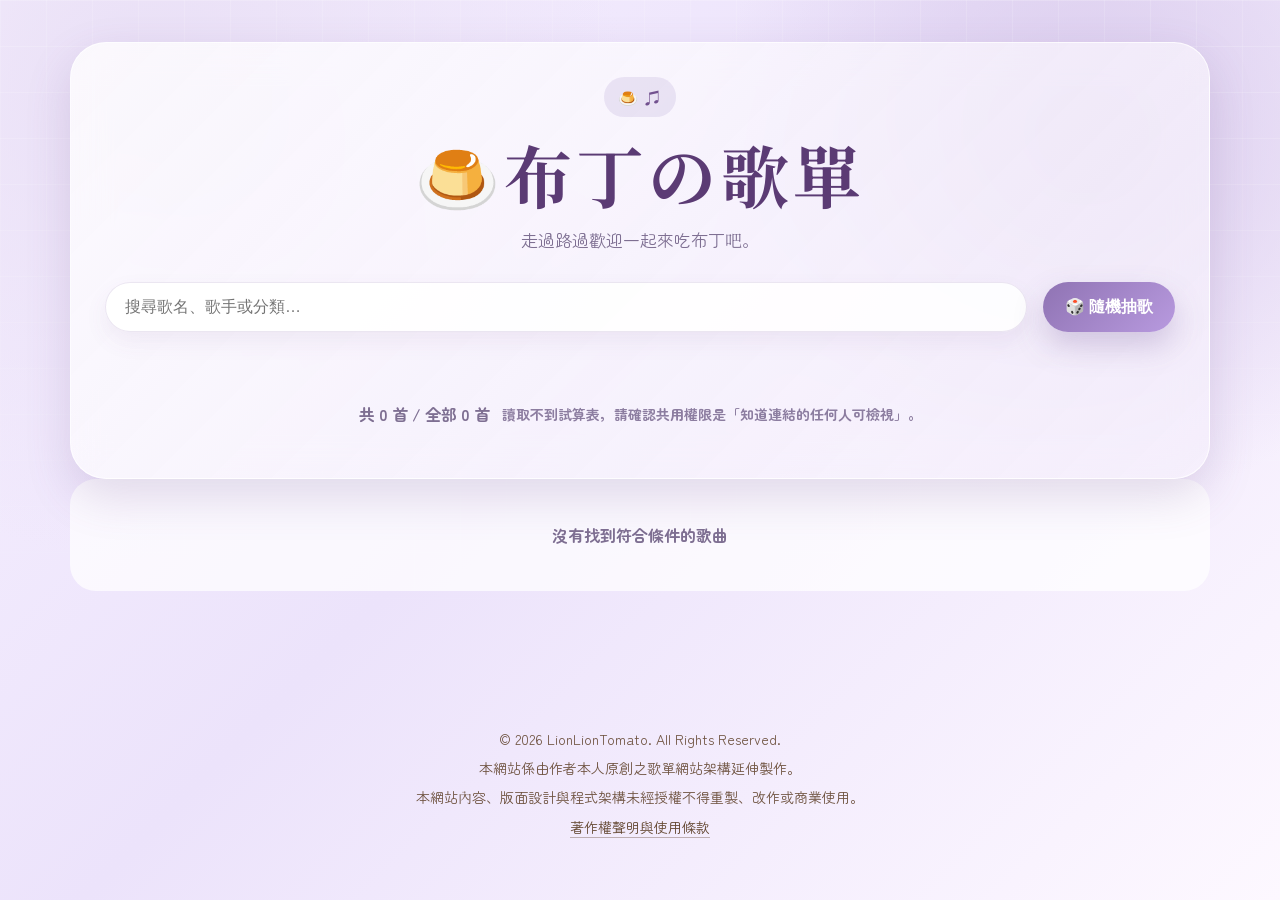
<file: index.html>
<!DOCTYPE html>
<html lang="zh-Hant">
<head>
<meta charset="utf-8"/>
<meta content="width=device-width, initial-scale=1.0" name="viewport"/>
<title>布丁歌單</title>
<link href="https://fonts.googleapis.com" rel="preconnect"/>
<link crossorigin="" href="https://fonts.gstatic.com" rel="preconnect"/>
<link rel="icon" href="data:image/svg+xml,<svg xmlns=%22http://www.w3.org/2000/svg%22 viewBox=%220 0 100 100%22><text y=%22.9em%22 font-size=%2290%22>🍮</text></svg>">
<link href="https://fonts.googleapis.com/css2?family=Noto+Serif+TC:wght@500;700&amp;family=Zen+Maru+Gothic:wght@400;500;700&amp;display=swap" rel="stylesheet"/>
<link href="style.css" rel="stylesheet"/>

<style>
.site-footer{
  position:relative;
  z-index:2;
  max-width:980px;
  margin:40px auto 24px;
  padding:22px 18px;
  text-align:center;
  font-family:"Zen Maru Gothic","Noto Serif TC",serif;
  color:rgba(92,62,38,.88);
  font-size:14px;
  line-height:1.8;
}

.site-footer p{
  margin:4px 0;
}

.site-footer a{
  color:rgba(92,62,38,.95);
  text-decoration:none;
  border-bottom:1px solid rgba(92,62,38,.35);
}

.site-footer a:hover{
  opacity:.75;
}
</style>
</head>

<body>
<div class="float-layer" id="floatLayer"></div>

<main class="wrap">
<section class="hero">
<span class="eyebrow">🍮 ♫</span>
<h1>🍮布丁の歌單</h1>
<p>走過路過歡迎一起來吃布丁吧。</p>

<div class="controls">
<input class="search" id="search" placeholder="搜尋歌名、歌手或分類…"/>
<button class="random" id="randomBtn" type="button">🎲 隨機抽歌</button>
</div>

<div class="tags" id="tags"></div>
<div class="meta"><span id="count">讀取中…</span><span class="status" id="status"></span></div>
</section>

<section class="grid" id="grid"></section>
<div class="empty" id="empty">沒有找到符合條件的歌曲</div>
</main>

<footer class="site-footer">
  <p>© 2026 LionLionTomato. All Rights Reserved.</p>
  <p>本網站係由作者本人原創之歌單網站架構延伸製作。</p>
  <p>本網站內容、版面設計與程式架構未經授權不得重製、改作或商業使用。</p>
  <p><a href="copyright.html">著作權聲明與使用條款</a></p>
</footer>

<div class="modal" id="modal">
  <div class="modal-card">
    <h2>🍮 布丁推薦</h2>
    <div class="big" id="pickSong"></div>
    <div id="pickArtist"></div>
    <button class="close" id="closeModal" type="button">布丁好好吃！</button>
  </div>
</div>

<script src="./script.js?v=1004"></script>
</body>
</html>
</file>
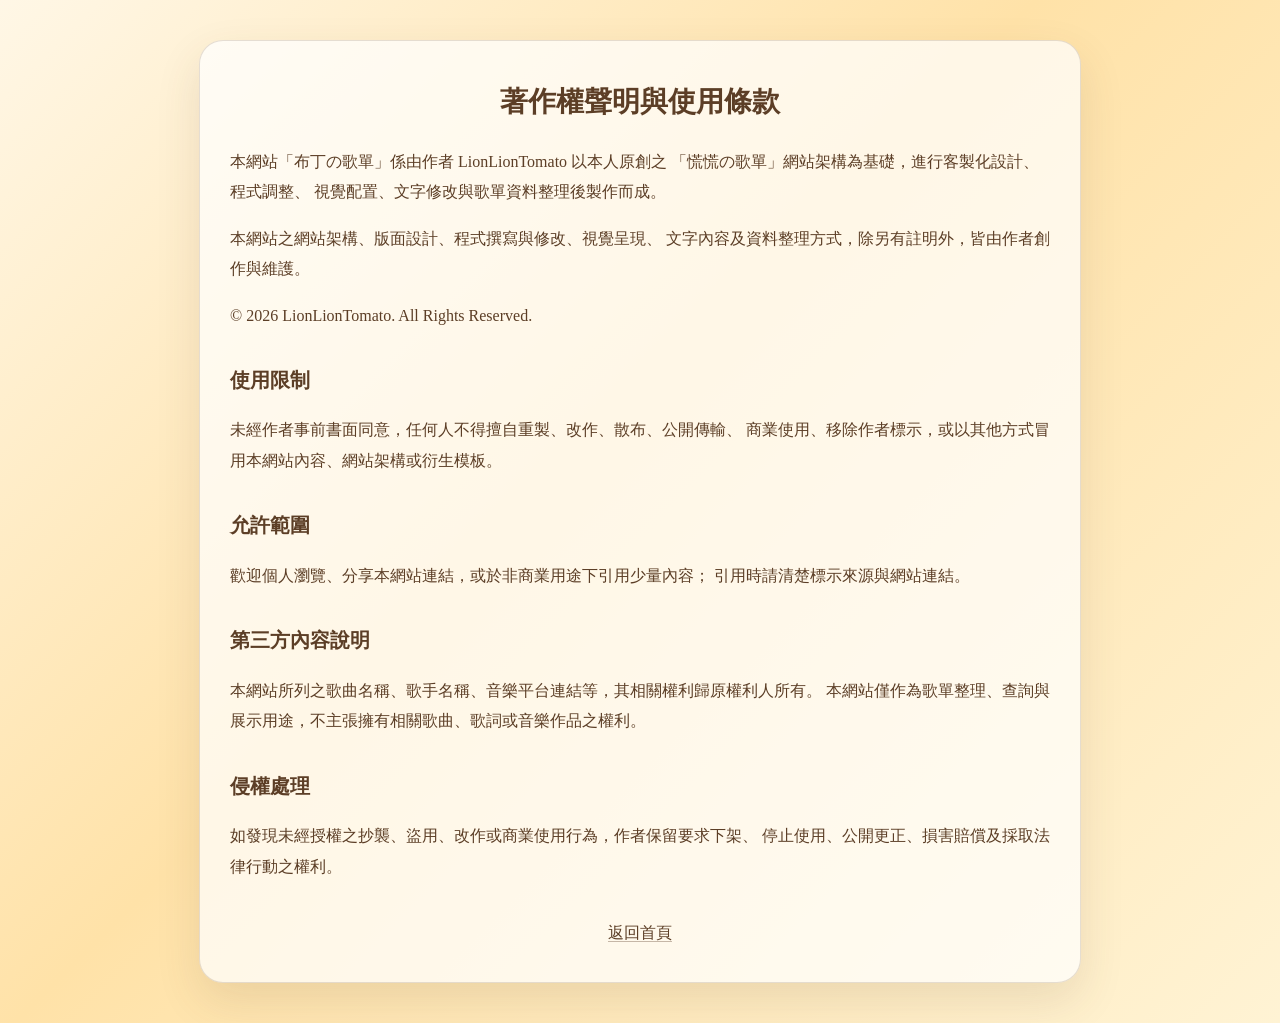
<file: copyright.html>
<!doctype html>
<html lang="zh-Hant">
<head>
  <meta charset="utf-8">
  <meta name="viewport" content="width=device-width, initial-scale=1">
  <title>著作權聲明｜布丁の歌單</title>

  <style>
    body {
      margin: 0;
      min-height: 100vh;
      padding: 40px 20px;
      box-sizing: border-box;
      font-family: "Noto Serif TC", "Zen Maru Gothic", serif;
      line-height: 1.9;
      color: #5c3e26;
      background: linear-gradient(135deg, #fff7e6 0%, #ffe2a8 45%, #fff3d4 100%);
    }

    .page {
      max-width: 820px;
      margin: 0 auto;
      background: rgba(255, 255, 255, 0.72);
      border: 1px solid rgba(92, 62, 38, 0.16);
      border-radius: 24px;
      padding: 34px 30px;
      box-shadow: 0 18px 45px rgba(92, 62, 38, 0.12);
    }

    h1 {
      margin-top: 0;
      font-size: 28px;
      text-align: center;
    }

    h2 {
      margin-top: 30px;
      font-size: 20px;
    }

    p {
      font-size: 16px;
    }

    a {
      color: #5c3e26;
      text-decoration: none;
      border-bottom: 1px solid rgba(92, 62, 38, 0.35);
    }

    .back {
      margin-top: 36px;
      text-align: center;
    }
  </style>
</head>

<body>
  <main class="page">
    <h1>著作權聲明與使用條款</h1>

    <p>
      本網站「布丁の歌單」係由作者 LionLionTomato 以本人原創之
      「慌慌の歌單」網站架構為基礎，進行客製化設計、程式調整、
      視覺配置、文字修改與歌單資料整理後製作而成。
    </p>

    <p>
      本網站之網站架構、版面設計、程式撰寫與修改、視覺呈現、
      文字內容及資料整理方式，除另有註明外，皆由作者創作與維護。
    </p>

    <p>© 2026 LionLionTomato. All Rights Reserved.</p>

    <h2>使用限制</h2>
    <p>
      未經作者事前書面同意，任何人不得擅自重製、改作、散布、公開傳輸、
      商業使用、移除作者標示，或以其他方式冒用本網站內容、網站架構或衍生模板。
    </p>

    <h2>允許範圍</h2>
    <p>
      歡迎個人瀏覽、分享本網站連結，或於非商業用途下引用少量內容；
      引用時請清楚標示來源與網站連結。
    </p>

    <h2>第三方內容說明</h2>
    <p>
      本網站所列之歌曲名稱、歌手名稱、音樂平台連結等，其相關權利歸原權利人所有。
      本網站僅作為歌單整理、查詢與展示用途，不主張擁有相關歌曲、歌詞或音樂作品之權利。
    </p>

    <h2>侵權處理</h2>
    <p>
      如發現未經授權之抄襲、盜用、改作或商業使用行為，作者保留要求下架、
      停止使用、公開更正、損害賠償及採取法律行動之權利。
    </p>

    <div class="back">
      <a href="index.html">返回首頁</a>
    </div>
  </main>
</body>
</html>
</file>
<file: style.css>
:root{
  --blue-900:#5b3b74; --blue-800:#72518f; --blue-700:#8f73b3; --blue-600:#ab93c7;
  --blue-300:#d8c9eb; --blue-200:#e8def5; --blue-100:#f6f0fc;
  --cream:#faf7ff; --ink:#47375a; --muted:#7e6f92; --white:rgba(255,255,255,.82);
  --shadow:0 18px 45px rgba(109,78,143,.18); --radius:26px;
}

*{box-sizing:border-box} 
html{scroll-behavior:smooth}

body{
  margin:0; 
  min-height:100vh; 
  color:var(--ink); 
  font-family:'Zen Maru Gothic','Noto Serif TC',system-ui,sans-serif;
  background: 
    radial-gradient(circle at 12% 10%, rgba(232,222,245,.95), transparent 34%),
    radial-gradient(circle at 85% 15%, rgba(216,201,235,.92), transparent 28%),
    linear-gradient(135deg,#f7f1ff 0%,#ece3fb 45%,#fdf8ff 100%); 
  overflow-x:hidden;
}

body:before{
  content:"";
  position:fixed;
  inset:0;
  pointer-events:none;
  background-image:
    linear-gradient(rgba(255,255,255,.28) 1px,transparent 1px),
    linear-gradient(90deg,rgba(255,255,255,.22) 1px,transparent 1px);
  background-size:46px 46px;
  mask-image:linear-gradient(to bottom,rgba(0,0,0,.7),transparent 84%)
}

.float-layer{
  position:fixed;
  inset:0;
  pointer-events:none;
  overflow:hidden;
  z-index:0
}

.float{
  position:absolute;
  bottom:-8vh;
  font-size:clamp(18px,2.6vw,32px);
  opacity:.42;
  filter:drop-shadow(0 8px 12px rgba(109,78,143,.15));
  animation:rise var(--dur) linear infinite;
  left:var(--left);
  animation-delay:var(--delay)
}

@keyframes rise{
  0%{transform:translateY(0) rotate(0deg);opacity:0}
  15%{opacity:.45}
  100%{transform:translateY(-112vh) rotate(360deg);opacity:0}
}

.wrap{
  position:relative;
  z-index:1;
  max-width:1180px;
  margin:0 auto;
  padding:42px 20px 70px
}

.hero{
  padding:34px;
  border-radius:36px;
  background:linear-gradient(135deg,rgba(255,255,255,.78),rgba(246,240,252,.68));
  box-shadow:var(--shadow);
  border:1px solid rgba(255,255,255,.78);
  backdrop-filter:blur(18px);
  text-align:center !important;
  display:flex !important;
  flex-direction:column !important;
  align-items:center !important;
}

.eyebrow{
  display:inline-flex;
  gap:8px;
  align-items:center;
  justify-content:center;
  padding:8px 14px;
  border-radius:999px;
  background:rgba(143,115,179,.15);
  color:var(--blue-800);
  font-weight:700;
  letter-spacing:.08em;
  margin:0 auto;
  text-align:center !important;
}

.hero h1{
  font-family:'Noto Serif TC',serif;
  font-size:clamp(36px,6vw,68px);
  line-height:1.1;
  margin:20px 0 12px;
  color:var(--blue-900);
  letter-spacing:.06em;
  text-align:center !important;
  width:100%;
}

.hero p{
  margin:0;
  color:var(--muted);
  font-size:17px;
  line-height:1.9;
  text-align:center !important;
  width:100%;
}

.controls{
  display:grid;
  grid-template-columns:1fr auto;
  gap:16px;
  margin:26px 0 18px;
  width:100%
}

.search{
  width:100%;
  border:0;
  outline:0;
  border-radius:999px;
  background:rgba(255,255,255,.88);
  padding:16px 20px;
  font-size:16px;
  color:var(--ink);
  box-shadow:inset 0 0 0 1px rgba(143,115,179,.18),0 10px 22px rgba(109,78,143,.08)
}

.random{
  border:0;
  border-radius:999px;
  padding:0 22px;
  background:linear-gradient(135deg,#8f73b3,#b89adf);
  color:white;
  font-weight:800;
  font-size:16px;
  cursor:pointer;
  box-shadow:0 14px 30px rgba(109,78,143,.25);
  transition:.22s
}

.random:hover{
  transform:translateY(-2px)
}

.tags{
  display:flex;
  flex-wrap:wrap;
  gap:10px;
  margin:20px 0 26px;
  width:100%
}

.tag{
  --tag:#8f73b3;
  --tagLight:#f6f0fc;
  border:1px solid rgba(143,115,179,.14);
  background:linear-gradient(135deg,rgba(255,255,255,.86),var(--tagLight));
  color:#72518f;
  padding:10px 16px;
  border-radius:999px;
  font-weight:800;
  cursor:pointer;
  box-shadow:0 9px 18px rgba(109,78,143,.08);
  transition:.22s
}

.tag:hover{
  transform:translateY(-2px);
  box-shadow:0 13px 26px rgba(109,78,143,.14)
}

.tag.active{
  background:linear-gradient(135deg,var(--tag),#72518f);
  color:white;
  border-color:transparent;
  box-shadow:0 15px 28px rgba(109,78,143,.25);
  transform:translateY(-2px)
}

.meta{
  display:flex;
  align-items:center;
  justify-content:space-between;
  gap:12px;
  margin:6px 2px 18px;
  color:#7e6f92;
  font-weight:700
}

.status{
  font-size:14px;
  color:#8c7da0
}

.grid{
  display:grid;
  grid-template-columns:repeat(auto-fill,minmax(230px,1fr));
  gap:18px
}

.card{
  position:relative;
  min-height:150px;
  padding:22px 18px 56px;
  border-radius:var(--radius);
  background:linear-gradient(145deg,rgba(255,255,255,.84),rgba(246,240,252,.76));
  border:1px solid rgba(255,255,255,.82);
  box-shadow:0 15px 32px rgba(109,78,143,.12);
  overflow:hidden;
  transition:.22s;
  isolation:isolate;
}

.card:hover{
  transform:translateY(-4px)
}

/* 卡片右上角布丁裝飾 */
.card:after{
  content:'🍮';
  position:absolute;
  right:15px;
  top:12px;
  width:56px;
  height:56px;
  display:grid;
  place-items:center;
  border-radius:18px;
  background:rgba(143,115,179,.11);
  border:1px solid rgba(143,115,179,.10);
  box-shadow:0 10px 22px rgba(109,78,143,.08);
  font-size:34px;
  line-height:1;
  opacity:.42;
  transform:rotate(-10deg);
  pointer-events:none;
  z-index:0;
  font-family:'Apple Color Emoji','Segoe UI Emoji','Noto Color Emoji',sans-serif;
}

.song,
.artist,
.cat{
  position:relative;
  z-index:1;
}

.song{
  font-family:'Noto Serif TC',serif;
  font-size:24px;
  font-weight:700;
  color:var(--blue-900);
  margin:0 0 9px;
  padding-right:70px;
}

.artist{
  font-size:15px;
  color:var(--muted);
  font-weight:700;
  margin-bottom:12px
}

.cat{
  display:inline-flex;
  max-width:100%;
  padding:6px 11px;
  border-radius:999px;
  background:rgba(143,115,179,.12);
  color:#72518f;
  font-size:13px;
  font-weight:700;
  line-height:1.5
}

.copy{
  position:absolute;
  right:14px;
  bottom:14px;
  z-index:2;
  border:0;
  border-radius:999px;
  padding:8px 13px;
  background:#e8def5;
  color:#72518f;
  font-weight:800;
  cursor:pointer;
  transition:.2s
}

.copy:hover{
  background:#d8c9eb
}

.copy.done{
  background:#8f73b3;
  color:white
}

.empty{
  display:none;
  text-align:center;
  padding:44px;
  border-radius:26px;
  background:rgba(255,255,255,.72);
  color:#7e6f92;
  font-weight:700
}

.picked{
  animation:pulse 1.4s ease 1;
  box-shadow:0 0 0 4px rgba(143,115,179,.18),0 18px 45px rgba(109,78,143,.2)
}

@keyframes pulse{
  0%,100%{transform:scale(1)}
  35%{transform:scale(1.035)}
}

.modal{
  position:fixed;
  inset:0;
  z-index:8;
  display:none;
  place-items:center;
  background:rgba(63,44,80,.28);
  backdrop-filter:blur(6px);
  padding:18px
}

.modal.show{
  display:grid
}

.modal-card{
  max-width:420px;
  width:100%;
  background:linear-gradient(135deg,#fff,#f6f0fc);
  border-radius:30px;
  padding:30px;
  box-shadow:0 30px 70px rgba(63,44,80,.28);
  text-align:center
}

.modal h2{
  font-family:'Noto Serif TC',serif;
  margin:0 0 12px;
  color:#5b3b74
}

.modal .big{
  font-size:30px;
  font-family:'Noto Serif TC',serif;
  font-weight:700;
  margin:12px 0;
  color:#5b3b74
}

.close{
  margin-top:16px;
  border:0;
  border-radius:999px;
  background:#8f73b3;
  color:white;
  padding:11px 20px;
  font-weight:800;
  cursor:pointer
}

@media(max-width:680px){
  .wrap{
    padding:24px 14px 50px
  }

  .hero{
    padding:24px 18px;
    border-radius:28px
  }

  .controls{
    grid-template-columns:1fr
  }

  .random{
    height:50px
  }

  .grid{
    grid-template-columns:1fr
  }

  .tag{
    padding:10px 13px
  }

  .card:after{
    right:14px;
    top:12px;
    width:52px;
    height:52px;
    font-size:32px;
  }

  .song{
    padding-right:64px;
  }
}
</file>
